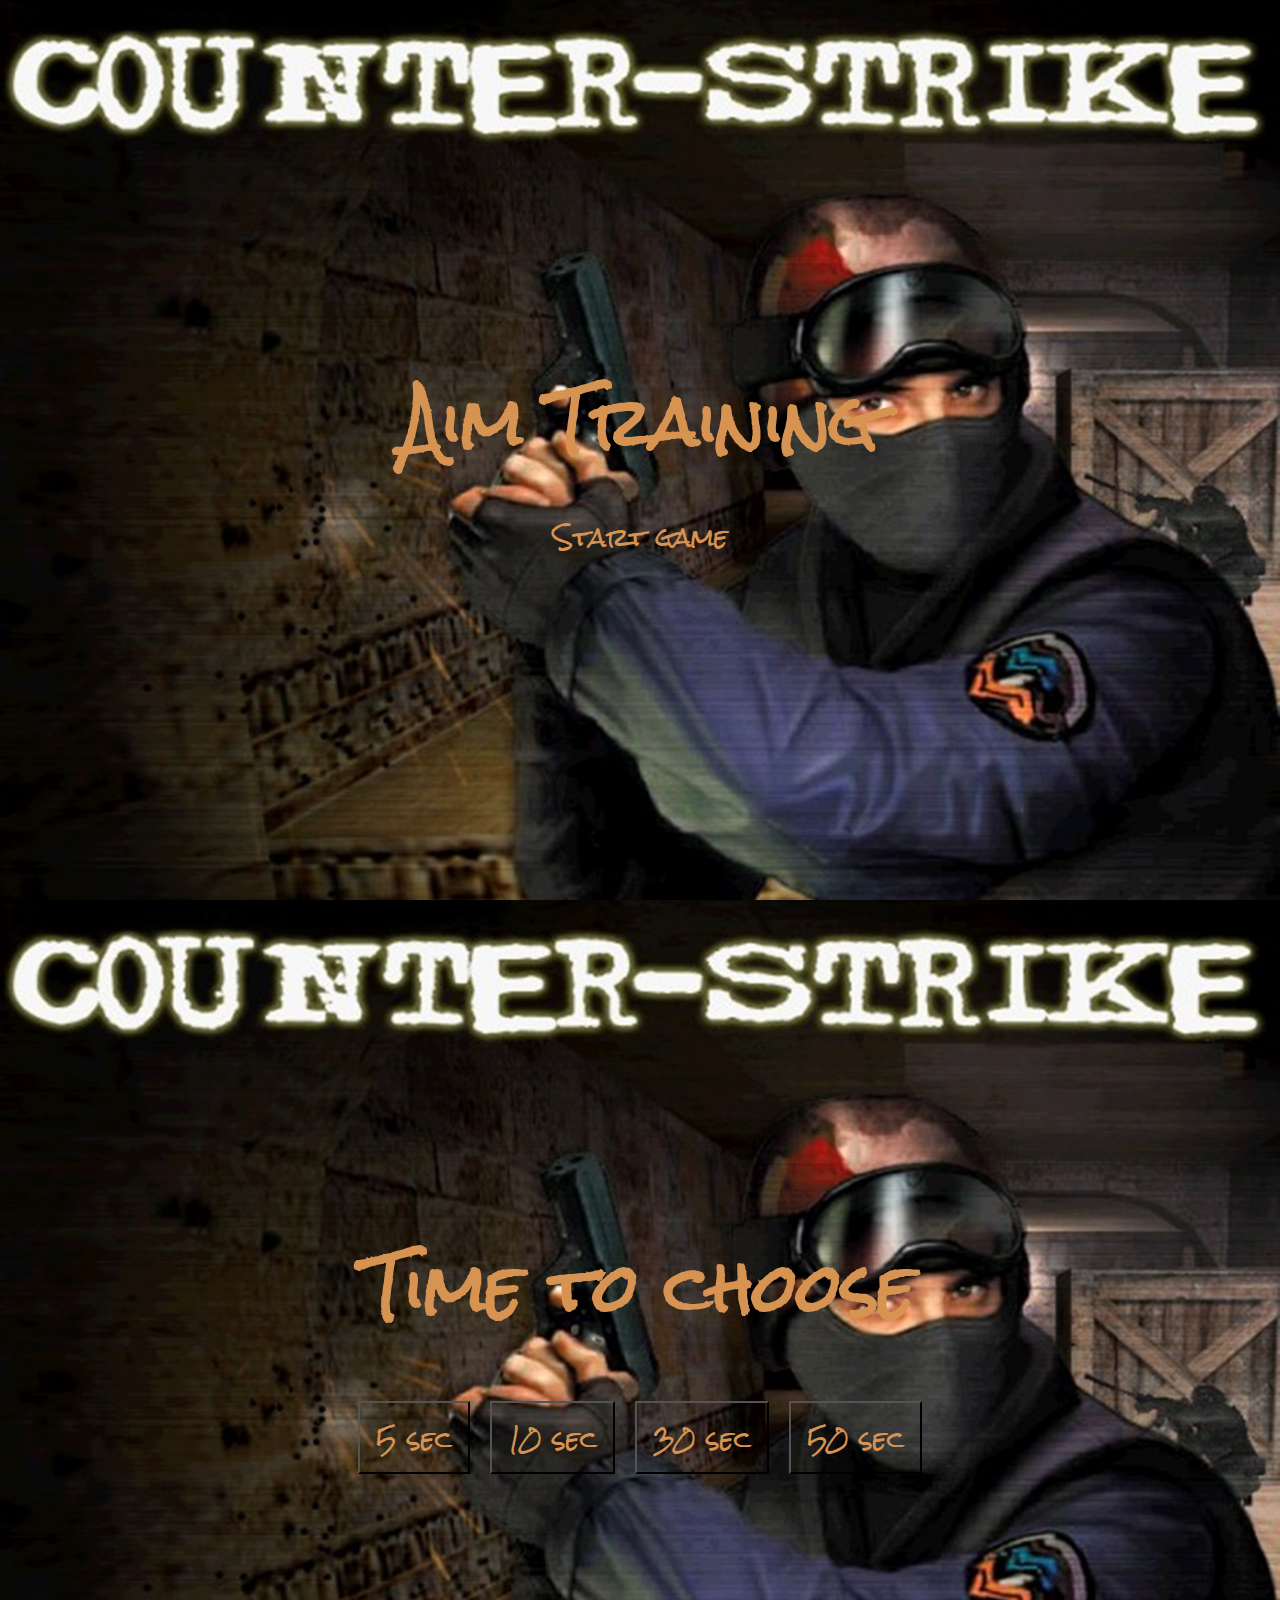
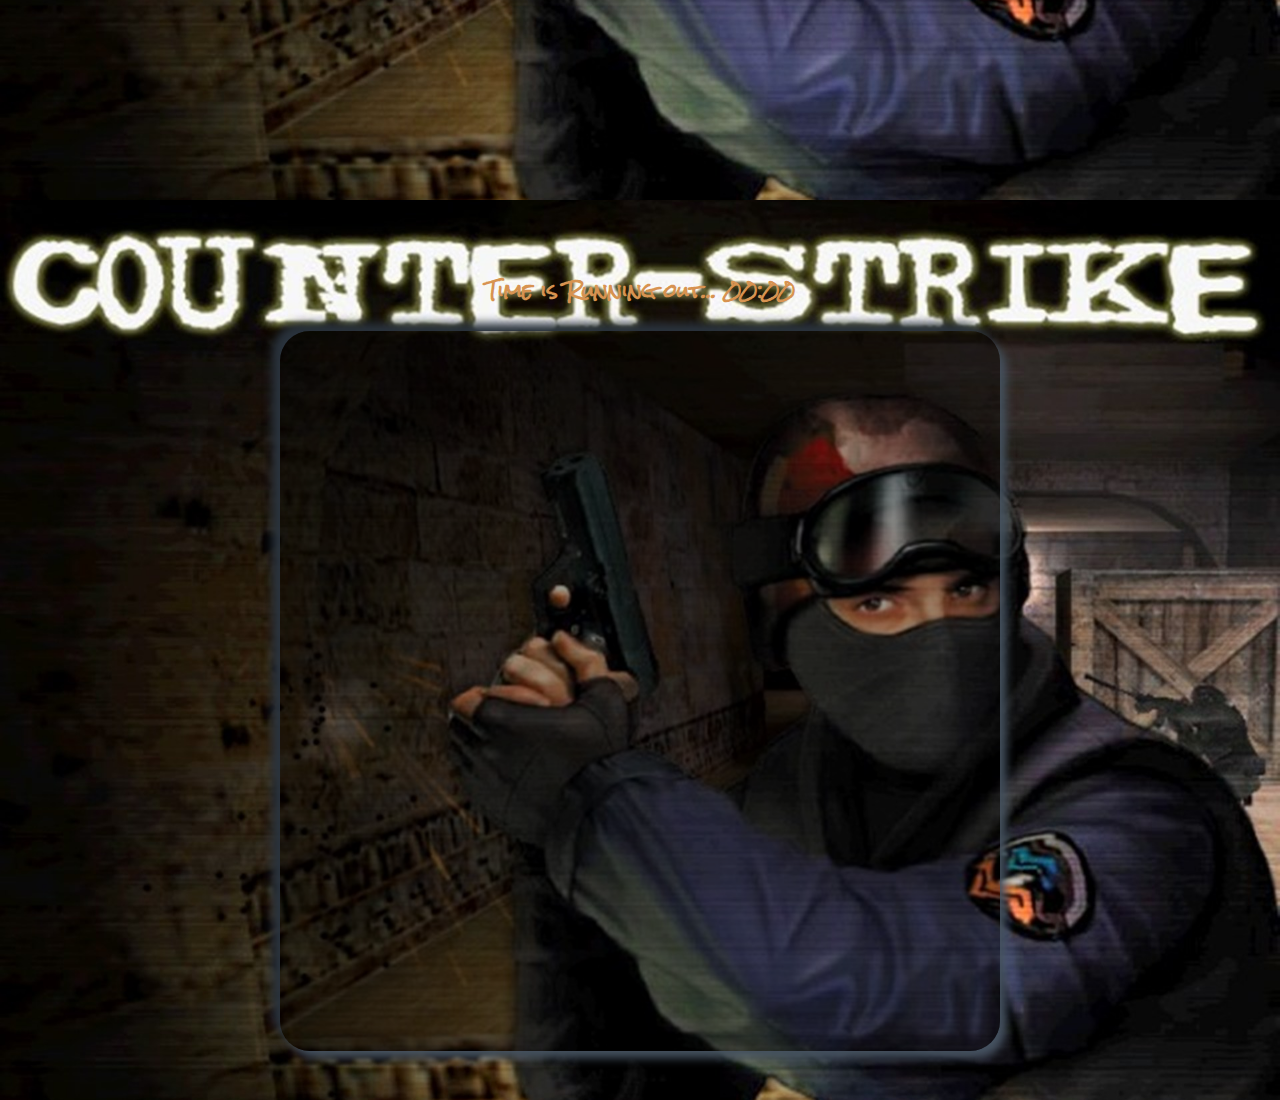
<file: aim-game/index.html>
<!DOCTYPE html>
<html lang="en">

<head>
  <meta charset="UTF-8" />
  <meta name="viewport" content="width=device-width, initial-scale=1.0" />
  <link rel="stylesheet" href="styles.css" />
  <title>Aim Training</title>
</head>

<body>
  <div class="screen">
    <h1>Aim Training</h1>
    <a href="#" class="start" id="start">Start game</a>
  </div>

  <div class="screen">
    <h1>Time to choose</h1>
    <ul class="time-list" id="time-list">
      <li>
        <button class="time-btn" data-time="5">
          5 sec
        </button>
      </li>
      <li>
        <button class="time-btn" data-time="10">
          10 sec
        </button>
      </li>
      <li>
        <button class="time-btn" data-time="30">
          30 sec
        </button>
      </li>
      <li>
        <button class="time-btn" data-time="50">
          50 sec
        </button>
      </li>
    </ul>
  </div>

  <div class="screen">
    <h3>Time is Running out... <span id="time">00:00</span></h3>
    <div class="board" id="board"></div>
  </div>

  <audio id="menu" src="./assets/menu.ogg" autoplay="true" muted></audio>


  <script src="./app.js"></script>
</body>

</html>
</file>
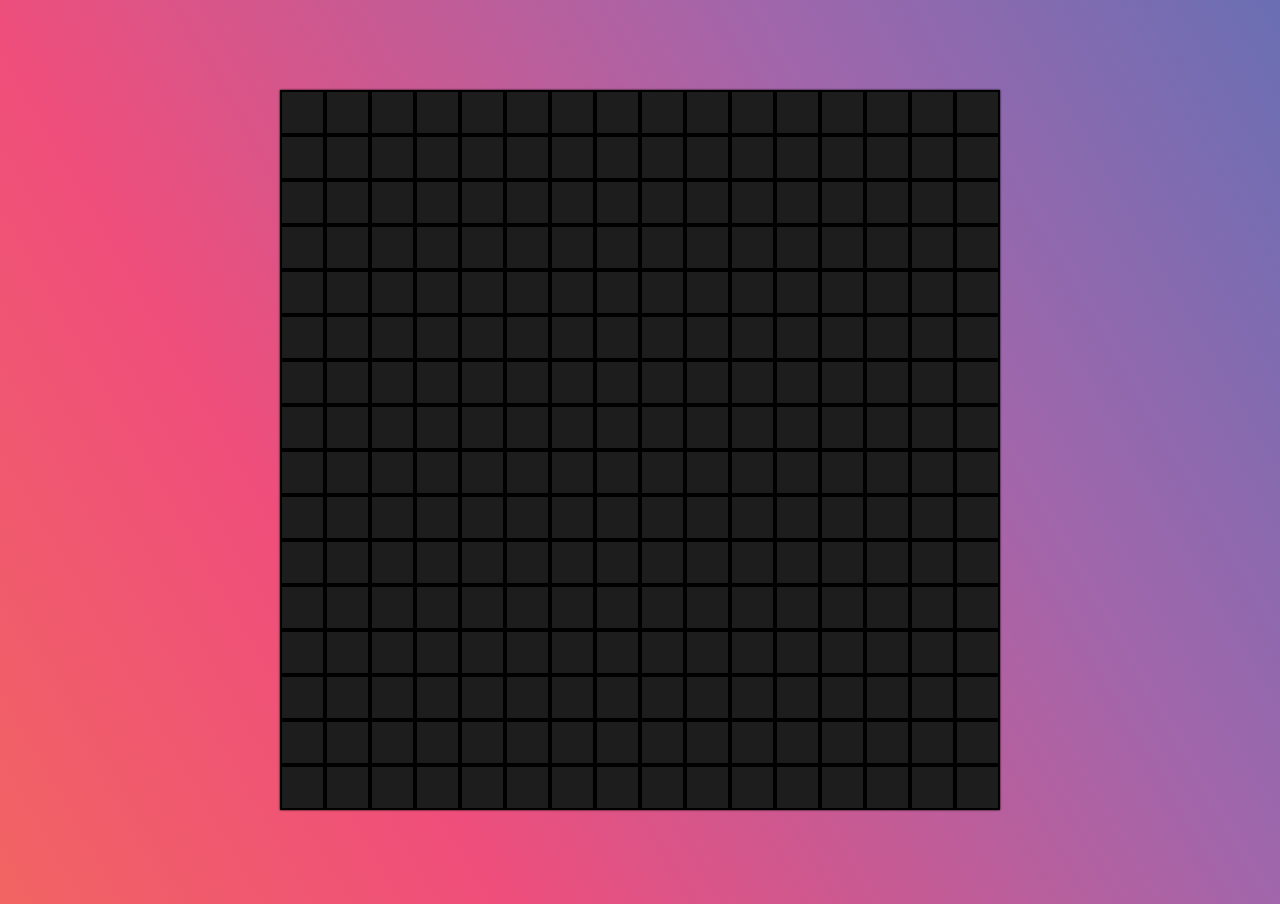
<file: color-board/index.html>
<!DOCTYPE html>
<html lang="en">

<head>
  <meta charset="UTF-8" />
  <meta name="viewport" content="width=device-width, initial-scale=1.0" />
  <link rel="stylesheet" href="styles.css" />
  <title>Color board</title>
</head>

<body>
  <div class="container" id="board"></div>
  <script src="./app.js"></script>
</body>

</html>
</file>
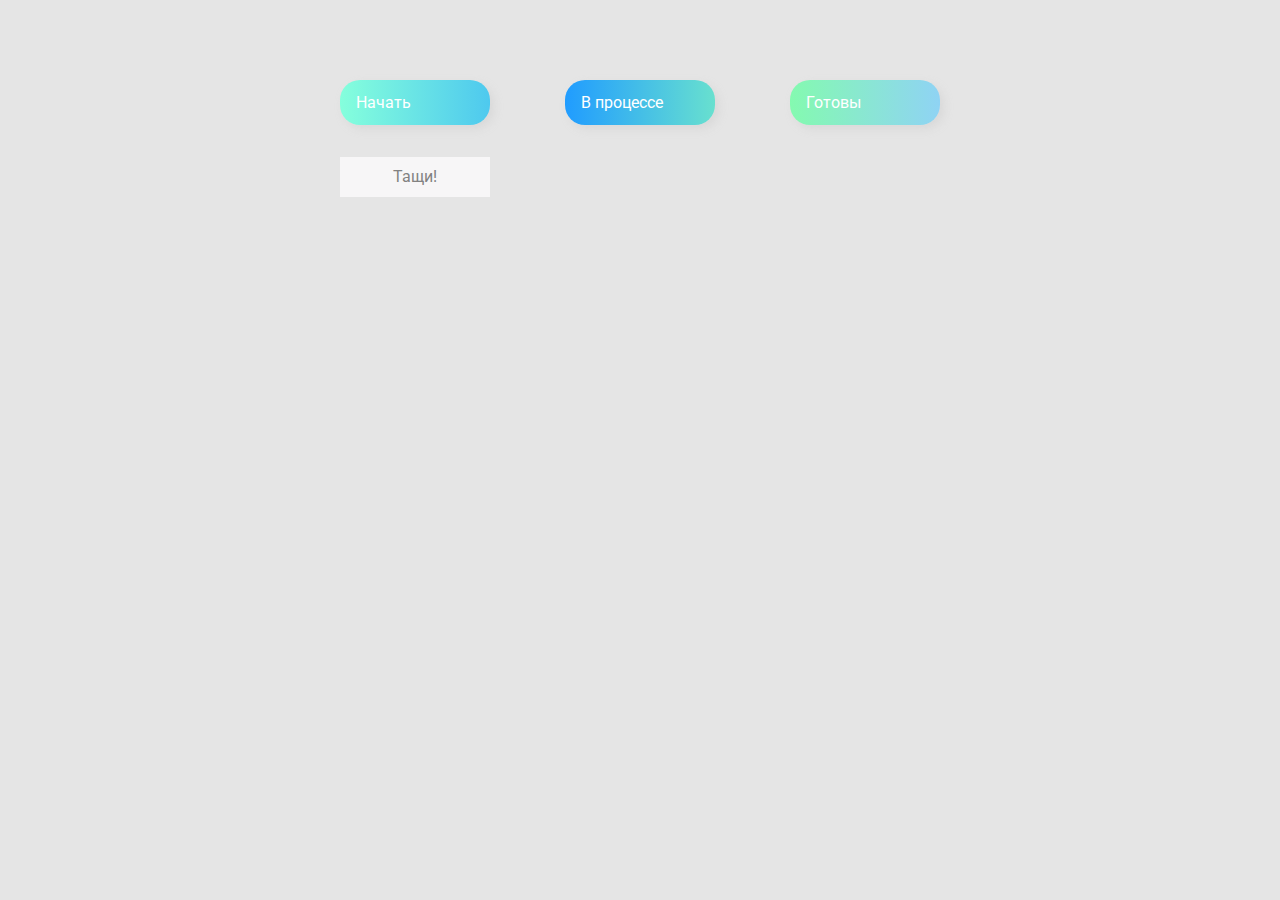
<file: drag-n-drop/index.html>
<!DOCTYPE html>
<html lang="en">

<head>
  <meta charset="UTF-8" />
  <meta name="viewport" content="width=device-width, initial-scale=1.0" />
  <link rel="stylesheet" href="styles.css" />
  <title>Drag & Drop</title>
</head>

<body>
  <div>
    <div class="row">
      <div class="col-header start">Начать</div>
      <div class="col-header progress">В процессе</div>
      <div class="col-header done">Готовы</div>
    </div>

    <div class="row">
      <div class="placeholder">
        <div class="item" draggable="true">Тащи!</div>
      </div>
      <div class="placeholder"></div>
      <div class="placeholder"></div>
    </div>
  </div>
  <script src="./app.js"></script>
</body>

</html>
</file>
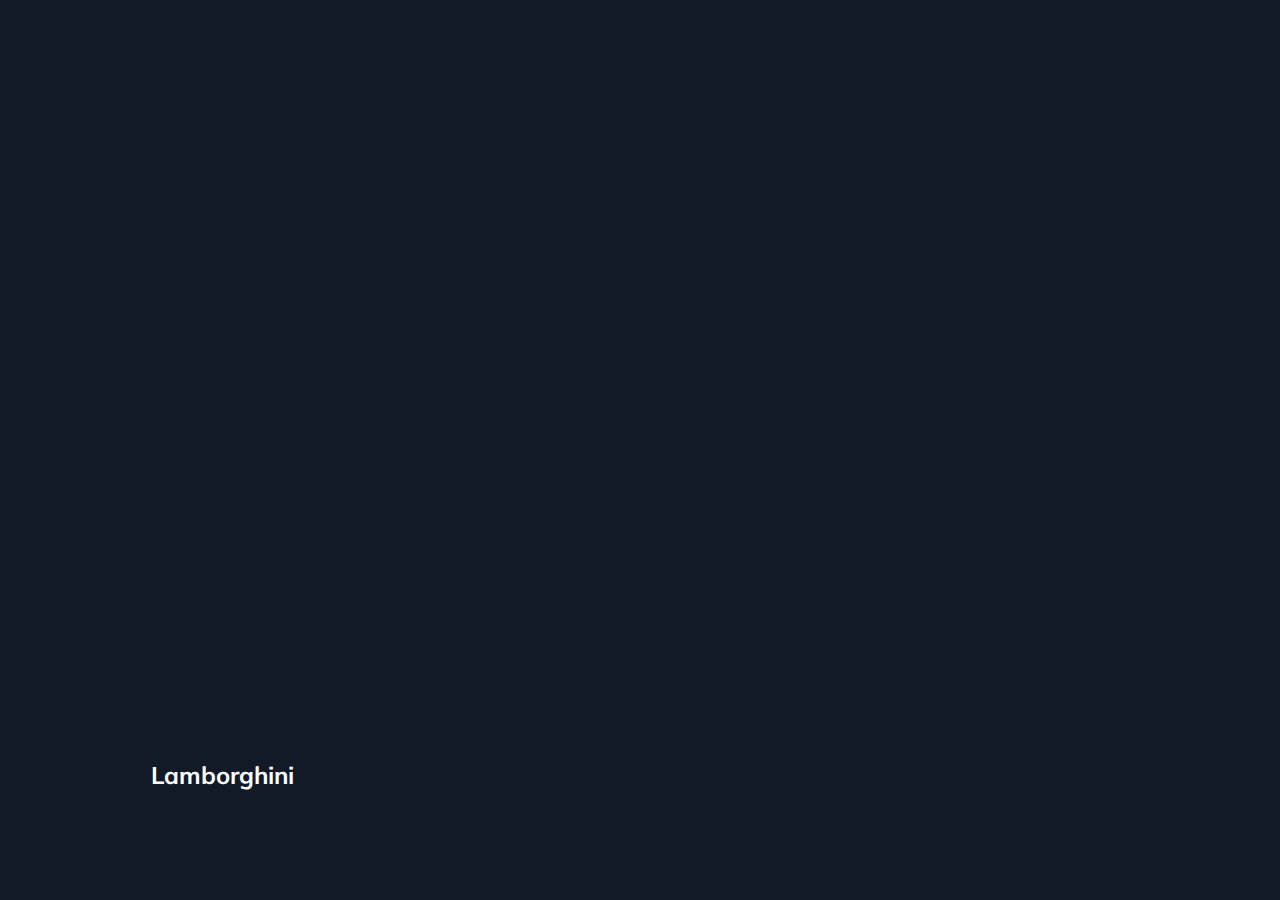
<file: gallery/index.html>
<!DOCTYPE html>
<html lang="en">

<head>
  <meta charset="UTF-8" />
  <meta name="viewport" content="width=device-width, initial-scale=1.0" />
  <link rel="stylesheet" href="styles.css" />
  <title>Card gallery</title>
</head>

<body>
  <div class="container">
    <div class="slide"
      style="background-image: url('https://images.unsplash.com/photo-1596449560029-25e1bac915d6?ixlib=rb-4.0.3&ixid=MnwxMjA3fDB8MHxwaG90by1wYWdlfHx8fGVufDB8fHx8&auto=format&fit=crop&w=1170&q=80');">
      <h3>Ferrari</h3>
    </div>
    <div class="slide" style="
          background-image: url('https://images.unsplash.com/photo-1600712244180-7ef5e5c82cb5?ixlib=rb-4.0.3&ixid=MnwxMjA3fDB8MHxwaG90by1wYWdlfHx8fGVufDB8fHx8&auto=format&fit=crop&w=1074&q=80');
        ">
      <h3>Lamborghini</h3>
    </div>
    <div class="slide" style="
          background-image: url('https://images.unsplash.com/photo-1562911791-472321d62247?ixlib=rb-4.0.3&ixid=MnwxMjA3fDB8MHxwaG90by1wYWdlfHx8fGVufDB8fHx8&auto=format&fit=crop&w=1170&q=80');
        ">
      <h3>Camaro</h3>
    </div>
    <div class="slide" style="
          background-image: url('https://images.unsplash.com/photo-1618486613525-c694bf152b2c?ixlib=rb-4.0.3&ixid=MnwxMjA3fDB8MHxwaG90by1wYWdlfHx8fGVufDB8fHx8&auto=format&fit=crop&w=1170&q=80');
        ">
      <h3>Aston</h3>
    </div>
    <div class="slide" style="
          background-image: url('https://images.unsplash.com/photo-1536617621572-1d5f1e6269a0?ixlib=rb-4.0.3&ixid=MnwxMjA3fDB8MHxwaG90by1wYWdlfHx8fGVufDB8fHx8&auto=format&fit=crop&w=1170&q=80');
        ">
      <h3>Tesla</h3>
    </div>
  </div>

  <script src="app.js"></script>

</body>

</html>
</file>
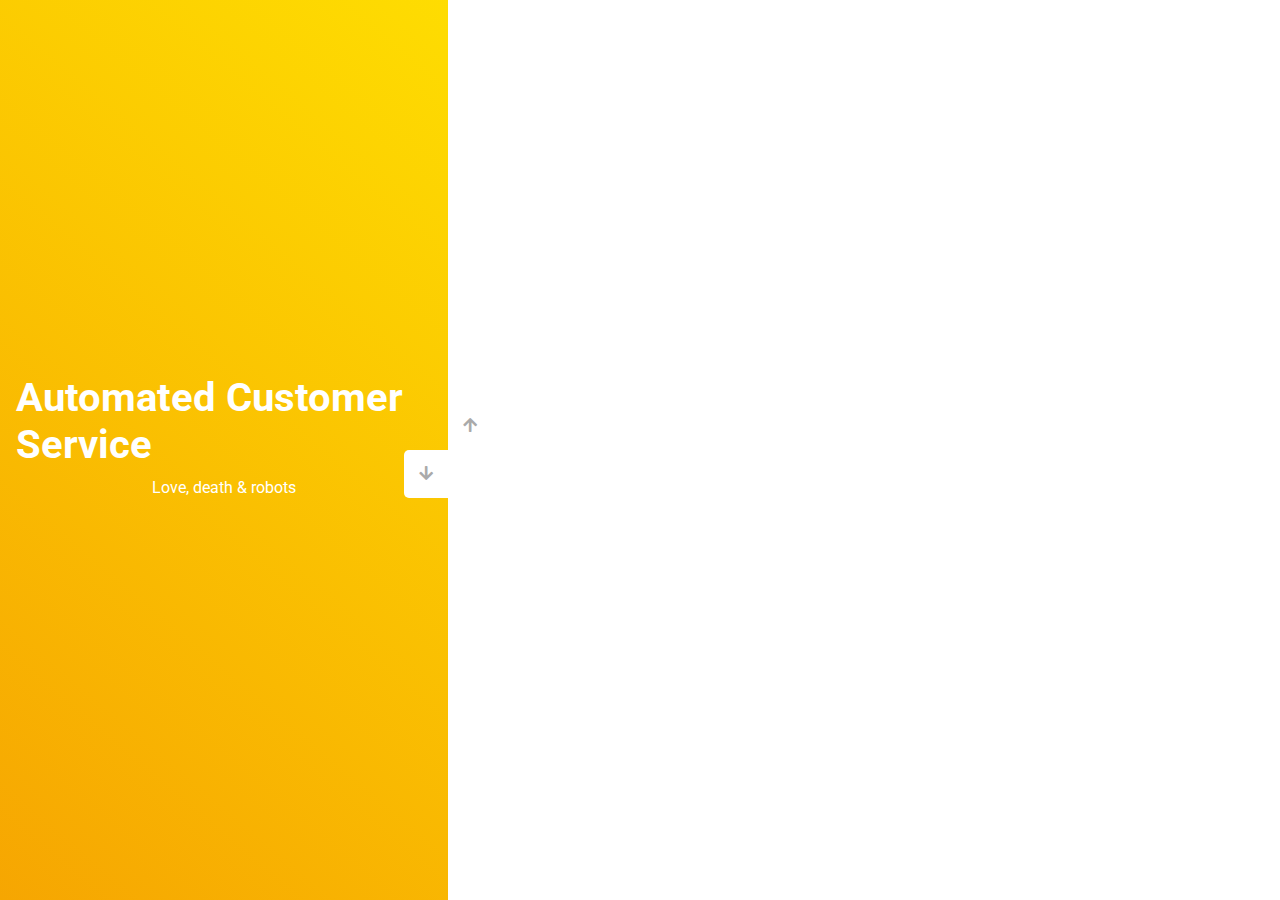
<file: vertical-slider/index.html>
<!DOCTYPE html>
<html lang="en">

<head>
  <meta charset="UTF-8" />
  <meta name="viewport" content="width=device-width, initial-scale=1.0" />
  <link rel="stylesheet" href="https://cdnjs.cloudflare.com/ajax/libs/font-awesome/5.15.1/css/all.min.css" />
  <link rel="stylesheet" href="style.css" />
  <title>Slider</title>
</head>

<body>
  <div class="container">
    <div class="sidebar">
      <div class="sidebar__slide" style="
            background: linear-gradient(229.99deg, #11dee9 -26%, #017e8b 145%);
          ">
        <h1 class="sidebar__title">Snow in the desert</h1>
        <p class="sidebar__text">Love, death & robots</p>
      </div>
      <div class="sidebar__slide" style="
            background: linear-gradient(215.32deg, #f90306 -1%, #9e0706 124%);
          ">
        <h1 class="sidebar__title">Life Hutch</h1>
        <p class="sidebar__text">Love, death & robots</p>
      </div>
      <div class="sidebar__slide" style="
            background: linear-gradient(221.87deg, #8308ea 1%, #5305af 128%);
          ">
        <h1 class="sidebar__title">Zima Blue</h1>
        <p class="sidebar__text">Love, death & robots</p>
      </div>
      <div class="sidebar__slide" style="
            background: linear-gradient(220.16deg, #ffe101 -8%, #f39102 138%);
          ">
        <h1 class="sidebar__title">Automated Customer Service</h1>
        <p class="sidebar__text">Love, death & robots</p>
      </div>
    </div>
    <div class="main-slide">
      <div class="main-slide__item" style="
            background-image: url('https://images.unsplash.com/photo-1601574968106-b312ac309953?ixlib=rb-1.2.1&ixid=MnwxMjA3fDB8MHxwaG90by1wYWdlfHx8fGVufDB8fHx8&auto=format&fit=crop&w=1996&q=80');
          "></div>
      <div class="main-slide__item" style="
            background-image: url('https://images.unsplash.com/photo-1511447333015-45b65e60f6d5?ixid=MnwxMjA3fDB8MHxwaG90by1wYWdlfHx8fGVufDB8fHx8&ixlib=rb-1.2.1&auto=format&fit=crop&w=2023&q=80');
          "></div>
      <div class="main-slide__item" style="
            background-image: url('https://images.unsplash.com/photo-1501529301789-b48c1975542a?ixid=MnwxMjA3fDB8MHxwaG90by1wYWdlfHx8fGVufDB8fHx8&ixlib=rb-1.2.1&auto=format&fit=crop&w=1950&q=80');
          "></div>
      <div class="main-slide__item" style="
            background-image: url('https://images.unsplash.com/photo-1520263115673-610416f52ab6?ixlib=rb-1.2.1&ixid=MnwxMjA3fDB8MHxwaG90by1wYWdlfHx8fGVufDB8fHx8&auto=format&fit=crop&w=1950&q=80');
          "></div>
    </div>
    <div class="controls">
      <button class="down-button">
        <i class="fas fa-arrow-down"></i>
      </button>
      <button class="up-button">
        <i class="fas fa-arrow-up"></i>
      </button>
    </div>
  </div>
  <script src="./app.js"></script>
</body>

</html>
</file>
<file: aim-game/styles.css>
@import url("https://fonts.googleapis.com/css2?family=Rock+Salt&display=swap");

* {
  box-sizing: border-box;
}

body {
  color: #d79351;
  font-family: "Rock Salt", cursive;
  height: 100vh;
  overflow: hidden;
  margin: 0;
  text-align: center;
}

a {
  color: #d79351;
  text-decoration: none;
  cursor: pointer;
}

a:hover {
  color: #f1ba84;
}

.start {
  font-size: 1.5rem;
}

h1 {
  line-height: 1.4;
  font-size: 4rem;
}

.screen {
  display: flex;
  flex-direction: column;
  align-items: center;
  justify-content: center;
  height: 100vh;
  width: 100vw;
  transition: margin 0.5s ease-out;
  background: url("./assets/bg.jpg");
  background-position: center;
  background-size: cover;
  background-repeat: no-repeat;
}

.screen h3 {
  width: 100%;
  text-align: center;
}

.screen.up {
  margin-top: -100vh;
}

.time-list {
  display: flex;
  flex-wrap: wrap;
  justify-content: center;
  list-style: none;
  padding: 0;
}

.time-list li {
  margin: 10px;
}

.time-btn {
  background-color: transparent;
  color: #d79351;
  cursor: pointer;
  font-family: inherit;
  padding: 0.5rem 1rem 0.25rem;
  font-size: 1.5rem;
  outline: none;
}

.time-btn:hover {
  color: #f1ba84;
}

.hide {
  color: transparent;
}

.primary {
  color: #d79351;
}

.board {
  display: flex;
  justify-content: center;
  align-items: center;
  position: relative;
  width: 80vmin;
  height: 80vmin;
  background: rgba(0, 0, 0, 0.4);
  box-shadow: -8px -8px 10px #2a333d, 6px 7px 10px #475462;
  border-radius: 30px;
  overflow: hidden;
}

.circle {
  background: #51d76182;
  position: absolute;
  border-radius: 50%;
  cursor: pointer;
}
</file>
<file: color-board/styles.css>
* {
  box-sizing: border-box;
}

body {
  background-image: linear-gradient(45deg, #93a5cf 0%, #e4efe9 100%);
  display: flex;
  align-items: center;
  justify-content: center;
  height: 100vh;
  overflow: hidden;
  margin: 0;
}

.container {
  height: 80vmin;
  width: 80vmin;
  display: flex;
  justify-content: center;
  align-items: center;
  flex-wrap: wrap;
}

.container:after {
  content: "";
  position: absolute;
  top: calc(-1 * 4px);
  left: calc(-1 * 4px);
  height: calc(100% + 4px * 2);
  width: calc(100% + 4px * 2);
  background: linear-gradient(
    60deg,
    #f79533,
    #f37055,
    #ef4e7b,
    #a166ab,
    #5073b8,
    #1098ad,
    #07b39b,
    #6fba82
  );
  border-radius: calc(2 * var(--borderWidth));
  z-index: -1;
  animation: animatedgradient 3s ease alternate infinite;
  background-size: 300% 300%;
}

@keyframes animatedgradient {
  0% {
    background-position: 0% 50%;
  }
  50% {
    background-position: 100% 50%;
  }
  100% {
    background-position: 0% 50%;
  }
}

.square {
  width: 5vmin;
  height: 5vmin;
  background: white;
  background-color: #1d1d1d;
  box-shadow: 0 0 2px #000;
  transition: 2s ease;

  border: solid 2px #000;
}

.square:hover {
  transition-duration: 0s;
}
</file>
<file: drag-n-drop/styles.css>
@import url("https://fonts.googleapis.com/css?family=Roboto&display=swap");

* {
  box-sizing: border-box;
}

body {
  font-family: "Roboto", sans-serif;
  background-color: #e5e5e5;
  display: flex;
  padding-top: 5rem;
  justify-content: center;
  overflow: hidden;
  margin: 0;
}

.row {
  display: flex;
  width: 600px;
  justify-content: space-between;
  margin-bottom: 1rem;
}

.col-header {
  width: 150px;
  box-shadow: 4px 4px 9px rgba(198, 198, 198, 0.36);
  border-radius: 20px;
  padding: 0.8rem 1rem;
  color: #fff;
}

.item {
  width: 150px;
  height: 40px;
  background: #f7f6f7;
  padding: 0.4rem 1rem;
  color: #828282;
  cursor: grab;
  display: flex;
  align-items: center;
  justify-content: center;
}

.item:active {
  cursor: grabbing;
}

.placeholder {
  width: 150px;
  height: 260px;

  padding-top: 1rem;
}

.start {
  background: linear-gradient(90deg, #85ffdc 0%, #229efd 179.25%);
}

.progress {
  background: linear-gradient(90deg, #209cff 0%, #68e0cf 100%);
}

.done {
  background: linear-gradient(90deg, #84fab0 0%, #8fd3f4 100%);
}

.hold {
  background-color: #8892f1;
  color: whitesmoke;
}

.hide {
  display: none;
}

.hovered {
  border-top: 4px solid rgb(66, 176, 255);
}
</file>
<file: gallery/styles.css>
@import url("https://fonts.googleapis.com/css?family=Muli&display=swap");

* {
  box-sizing: border-box;
}

body {
  font-family: "Muli", sans-serif;
  overflow: hidden;
  margin: 0;
  background: #121a27;
  height: 100vh;
  display: flex;
  justify-content: center;
  align-items: center;
}

.container {
  width: 100%;
  display: flex;
  padding: 0 20px;
}

.slide {
  height: 80vh;
  border-radius: 20px;
  margin: 10px;
  cursor: pointer;
  color: white;
  flex: 1;
  background-size: cover;
  background-position: center;
  background-repeat: no-repeat;
  position: relative;
  transition: 0.5s ease-in-out;
}

.slide h3 {
  position: absolute;
  font-size: 24px;
  bottom: 20px;
  left: 20px;
  margin: 0;
  opacity: 0;
}

.slide.active {
  flex: 10;
}

.slide.active h3 {
  opacity: 1;
  transition: opacity 0.3s ease-in 0.5s;
}
</file>
<file: vertical-slider/style.css>
@import url("https://fonts.googleapis.com/css?family=Roboto&display=swap");

* {
  box-sizing: border-box;
  margin: 0;
  padding: 0;
}

body {
  font-family: "Roboto", sans-serif;
  height: 100vh;
}

.container {
  position: relative;
  overflow: hidden;
  width: 100vw;
  height: 100vh;
}

.sidebar {
  height: 100%;
  width: 35%;
  position: absolute;
  top: 0;
  left: 0;
  transition: transform 0.5s ease-in-out;
}

.sidebar .sidebar__slide {
  height: 100%;
  width: 100%;
  display: flex;
  flex-direction: column;
  align-items: center;
  justify-content: center;
  color: #fff;

  padding: 0 1rem;
}

.sidebar__title {
  font-size: 40px;
  margin-bottom: 10px;
  margin-top: -30px;
}

.main-slide {
  height: 100%;
  position: absolute;
  top: 0;
  left: 35%;
  width: 65%;
  transition: transform 0.5s ease-in-out;
}

.main-slide__item {
  background-repeat: no-repeat;
  background-size: cover;
  background-position: center center;
  height: 100%;
  width: 100%;
}

button {
  background-color: #fff;
  border: none;
  color: #aaa;
  cursor: pointer;
  font-size: 16px;
  padding: 15px;
}

button:hover {
  color: #222;
}

button:focus {
  outline: none;
}

.container .controls button {
  position: absolute;
  left: 35%;
  top: 50%;
  z-index: 100;
}

.container .controls .down-button {
  transform: translateX(-100%);
  border-top-left-radius: 5px;
  border-bottom-left-radius: 5px;
}

.container .controls .up-button {
  transform: translateY(-100%);
  border-top-right-radius: 5px;
  border-bottom-right-radius: 5px;
}
</file>
